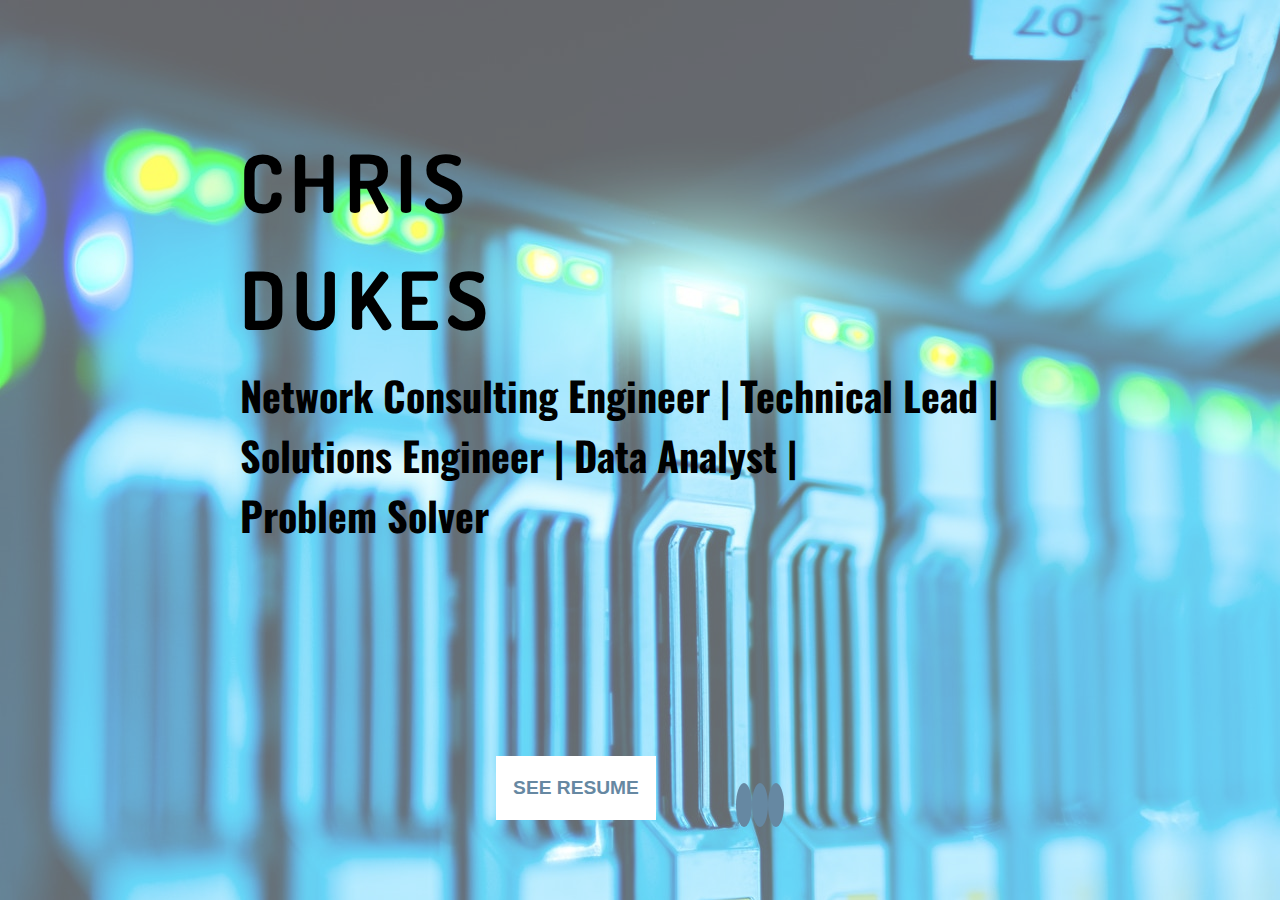
<file: index.html>
<!DOCTYPE html>
<html lang="en">

<head>
        <link rel="shortcut icon" type="image/png" href="/favicon.png"/>
    <meta charset="UTF-8">
    <meta name="viewport" content="width=device-width, initial-scale=1.0">
    <meta http-equiv="X-UA-Compatible" content="ie=edge">
    <meta name="description" content="Network Consulting Engineer">

    <title>Charles Dukes - Network Consulting Engineer - Home</title>
    <link href="https://fonts.googleapis.com/css?family=Roboto:400,900" rel="stylesheet">
    <link rel="stylesheet" href="https://use.fontawesome.com/releases/v5.7.2/css/all.css"
        integrity="sha384-fnmOCqbTlWIlj8LyTjo7mOUStjsKC4pOpQbqyi7RrhN7udi9RwhKkMHpvLbHG9Sr" crossorigin="anonymous">
    <link
        href="https://fonts.googleapis.com/css?family=Dosis:800|Oswald:700"
        rel="stylesheet">
    <link rel="stylesheet" href="./styles/styles.css">
</head>

<body>

    <main id="main">

        <div id="first">

        </div>
        <div class="page-content" id="second">

            <div class="page-title">
                <h1 class="my-name">CHRIS</h1>
                <h1 class="my-name">DUKES</h1>
                <h2 class="my-info">
                    <span>Network Consulting Engineer | </span>
                    <span>Technical Lead | </span> 
                    <span>Solutions Engineer | </span> 
                    <span>Data Analyst | </span>
                    <span>Problem Solver</span></h2>
            </div>
            <div class="page-footer">
 
                <a href="resume.html" class="button">SEE RESUME</a>
                <div class="social-media">
                    <a href="https://www.linkedin.com/in/dukes-chris/" target="_blank"><i class="fab fa-linkedin-in"
                            id="linked-in"></i></a>
                    <a href="https://twitter.com/rocky4640" target="_blank"><i class="fab fa-twitter"
                            id="twitter"></i></a>
                    <a href="mailto:chris@dukesnet.com" target="_blank"><i class="fas fa-at" id="email"></i></a>
                </div>
            </div>
        </div>


    </main>

</body>

</html>
</file>
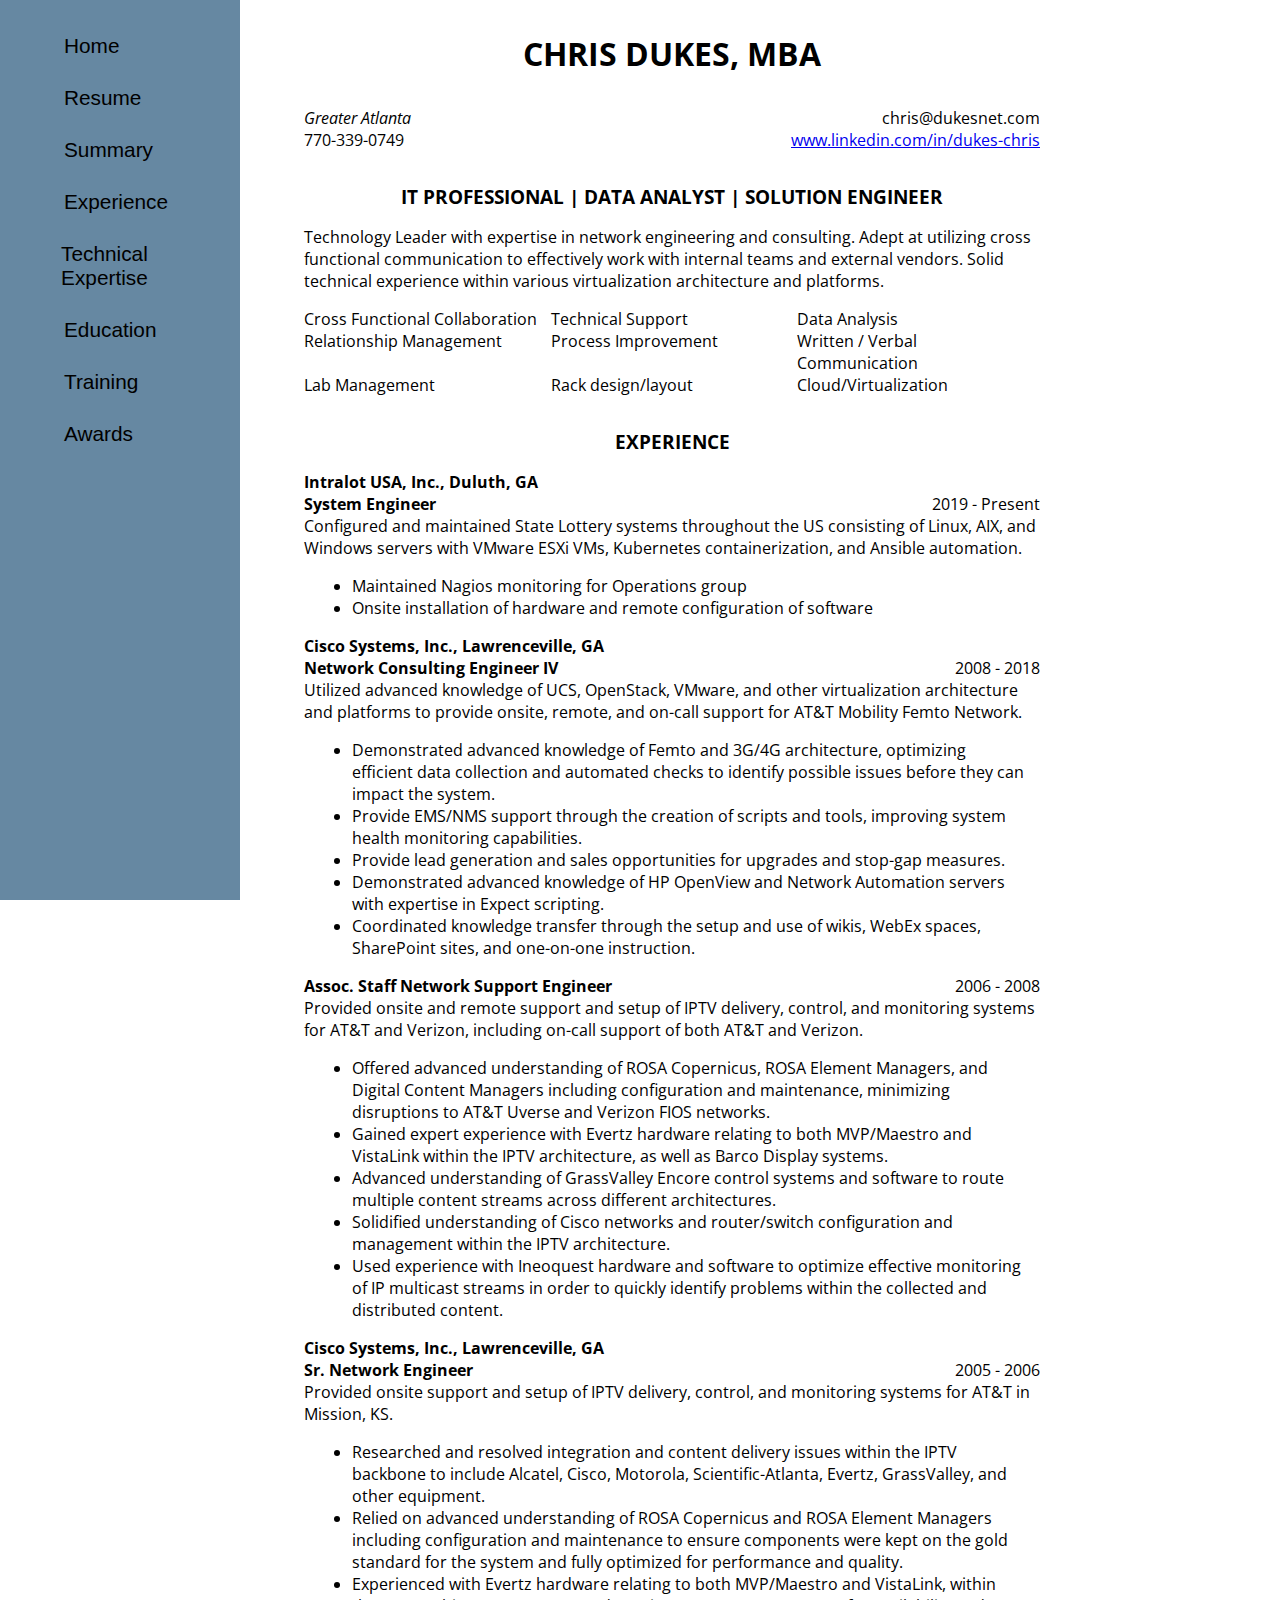
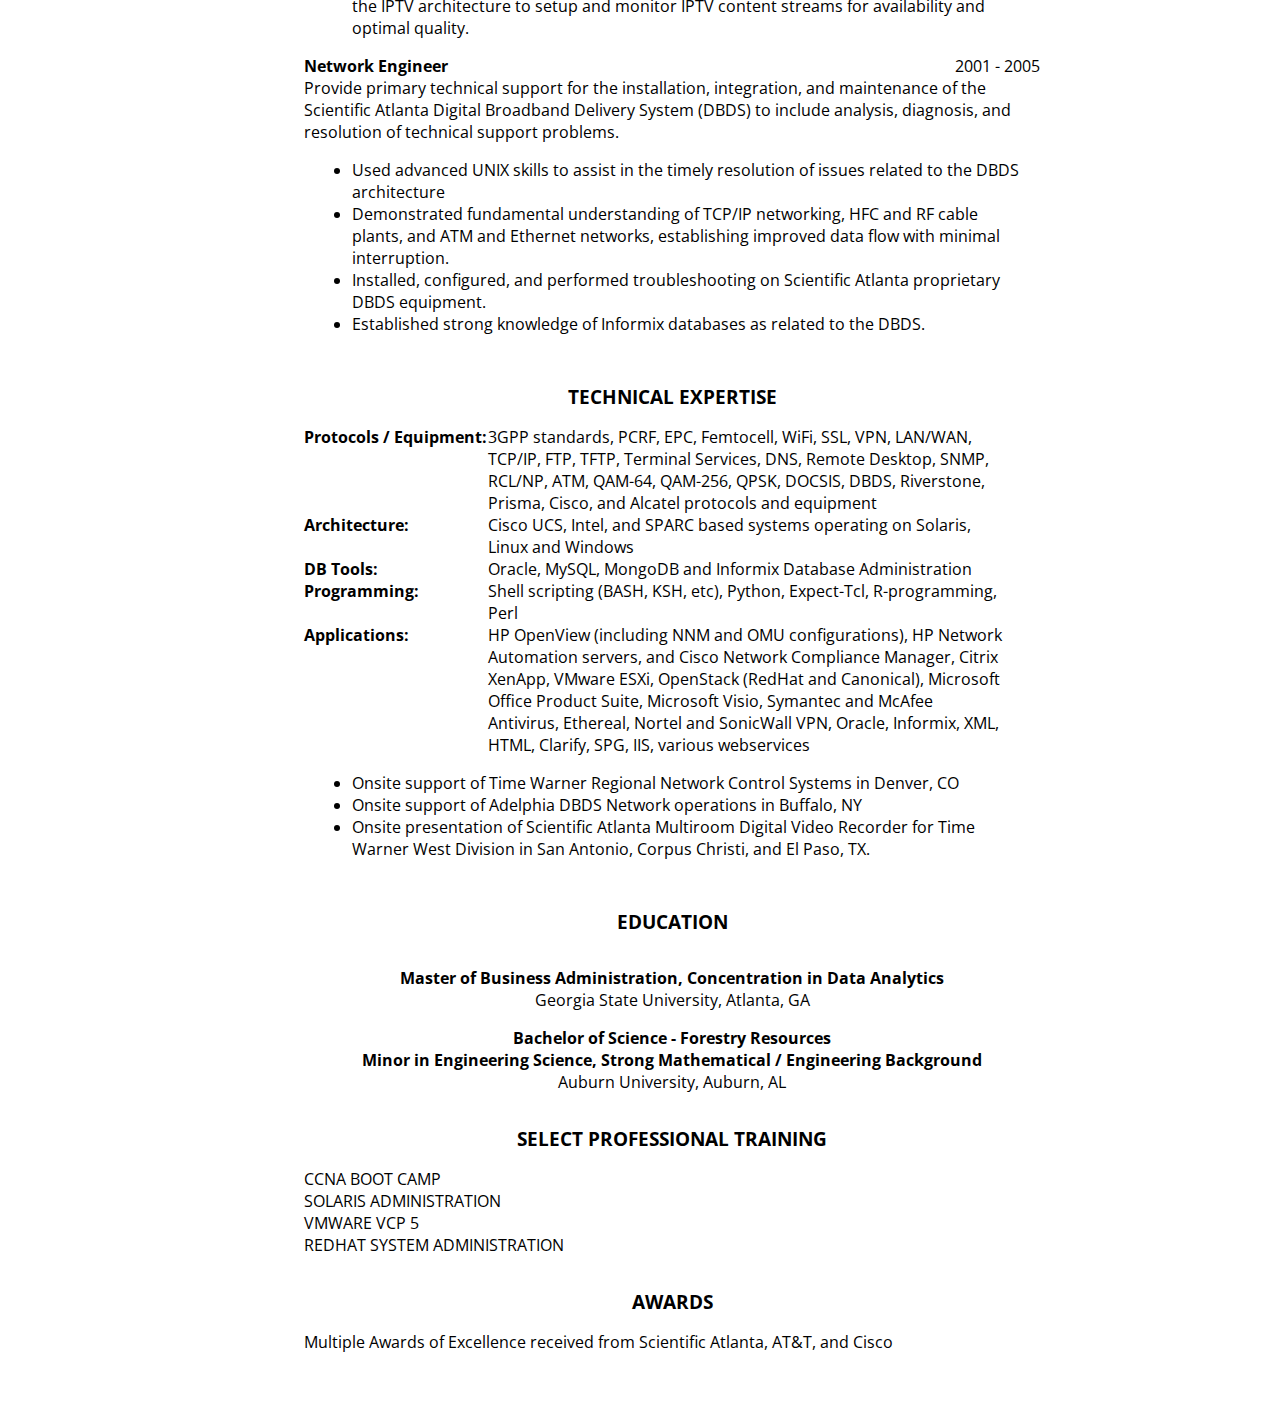
<file: resume.html>
<!DOCTYPE html>
<html lang="en">

<head>
        <link rel="shortcut icon" type="image/png" href="/favicon.png"/>
    <meta charset="UTF-8">
    <meta name="viewport" content="width=device-width, initial-scale=1.0">
    <meta http-equiv="X-UA-Compatible" content="ie=edge">
    <meta name="description" content="Technology Leader with expertise in network engineering and consulting.">
    
    <link href="https://fonts.googleapis.com/css?family=Open+Sans" rel="stylesheet">
    <link rel="stylesheet" href="https://use.fontawesome.com/releases/v5.7.2/css/all.css"
        integrity="sha384-fnmOCqbTlWIlj8LyTjo7mOUStjsKC4pOpQbqyi7RrhN7udi9RwhKkMHpvLbHG9Sr" crossorigin="anonymous">
    <link rel="stylesheet" href="./styles/styles.css">
    <title>Charles Dukes - Network Consulting Engineer - Home</title>
</head>

<body id="top">
    <main id="main-content">

        <div class="side-nav" id="side-nav">

            <ul>
                <li class="home">
                    <a href="index.html" class="nav-link">
                        <i class="fas fa-home"></i>
                        <span class="nav-text">Home</span></a>
                </li>
                <li>
                    <a href="#top" class="nav-link">
                        <i class="fas fa-file"></i>
                        <span class="nav-text">Resume</span>
                    </a></li>
                <li>
                    <a href="#summary" class="nav-link">
                        <i class="fas fa-address-card"></i>
                        <span class="nav-text">Summary</span>

                    </a>
                </li>

                <li>
                    <a href="#experience" class="nav-link">
                        <i class="fas fa-briefcase"></i>
                        <span class="nav-text">Experience</span>
                    </a></li>
                <li><a href="#technical" class="nav-link"><i class="fas fa-desktop"></i>
                        <span class="nav-text">Technical Expertise</span>

                    </a></li>
                <li><a href="#education" class="nav-link">
                        <i class="fas fa-graduation-cap"></i>
                        <span class="nav-text">Education</span>
                    </a></li>
                <li>
                    <a href="#training" class="nav-link">
                        <i class="fas fa-chalkboard"></i>
                        <span class="nav-text">Training</span>

                    </a>
                </li>
                <li><a href="#awards" class="nav-link">
                        <i class="fas fa-award"></i>
                        <span class="nav-text">Awards</span>
                    </a>
                </li>
            </ul>
        </div>
        <div id="resume-wrapper">

        <article id="resume">
            <header class="resume-header">
                <h1>CHRIS DUKES, MBA</h1>
            </header>
            <section class="contact-info" id="contact">
                <div class="left">
                    <address>Greater Atlanta</address>
                    <div>770-339-0749</div>
                </div>
                <div class="right">
                    <div>chris@dukesnet.com</div>
                    <a href="https://www.linkedin.com/in/dukes-chris">www.linkedin.com/in/dukes-chris</a>
                </div>

            </section>
            <section class="summary" id="summary">
                <header>
                    <h2 class="section-header">IT PROFESSIONAL | DATA ANALYST | SOLUTION ENGINEER</h2>
                </header>
                <p>Technology Leader with expertise in network engineering and consulting. Adept at utilizing cross
                    functional communication to effectively work with internal teams and external vendors. Solid
                    technical experience within various virtualization architecture and platforms. </p>
                <div class="skills">
                    <div class="skill">Cross Functional Collaboration</div>
                    <div class="skill">Technical Support</div>
                    <div class="skill">Data Analysis</div>
                    <div class="skill">Relationship Management</div>
                    <div class="skill">Process Improvement</div>
                    <div class="skill">Written / Verbal Communication</div>
                    <div class="skill">Lab Management</div>
                    <div class="skill">Rack design/layout</div>
                    <div class="skill">Cloud/Virtualization</div>
                </div>
            </section>
            <section class="experience" id="experience">
                <header>
                    <h2 class="section-header">EXPERIENCE</h2>
                </header>
                <div class="employer">
                    <div class="employer-name">Intralot USA, Inc., Duluth, GA</div>
                    <div class="position">
                        <div class="title">
                            System Engineer 
                        </div>
                        <div class="dates">2019 - Present</div>
                        <div class="summary">
                            Configured and maintained State Lottery systems throughout the US consisting of Linux, AIX, and Windows servers with VMware ESXi VMs, Kubernetes containerization, and Ansible automation.
                        </div>
                        <div class="duties">
                            <ul>
                                <li>
                                    Maintained Nagios monitoring for Operations group
                                </li>
                                <li>
                                    Onsite installation of hardware and remote configuration of software
                                </li>
                            </ul>
                        </div>
                    </div>
                </div>
                <div class="employer">
                    <div class="employer-name">
                        Cisco Systems, Inc., Lawrenceville, GA
                    </div>
                    <div class="position">
                        <div class="title">
                            Network Consulting Engineer IV
                        </div>
                        <div class="dates">
                            2008 - 2018
                        </div>
                        <div class="summary">
                            Utilized advanced knowledge of UCS, OpenStack, VMware, and other virtualization architecture
                            and platforms to provide onsite, remote, and on-call support for AT&T Mobility Femto
                            Network.
                        </div>
                        <div class="duties">
                            <ul>
                                <li>
                                    Demonstrated advanced knowledge of Femto and 3G/4G architecture, optimizing
                                    efficient data collection and
                                    automated checks to identify possible issues before they can impact the system.
                                </li>
                                <li>
                                    Provide EMS/NMS support through the creation of scripts and tools, improving system
                                    health monitoring
                                    capabilities.
                                </li>
                                <li>
                                    Provide lead generation and sales opportunities for upgrades and stop-gap measures.
                                </li>
                                <li>
                                    Demonstrated advanced knowledge of HP OpenView and Network Automation servers with
                                    expertise in Expect
                                    scripting.
                                </li>
                                <li>
                                    Coordinated knowledge transfer through the setup and use of wikis, WebEx spaces,
                                    SharePoint sites, and
                                    one-on-one instruction.
                                </li>
                            </ul>

                        </div>

                    </div>
                    <div class="position">
                        <div class="title">
                            Assoc. Staff Network Support Engineer
                        </div>
                        <div class="dates">
                            2006 - 2008
                        </div>
                        <div class="summary">
                            Provided onsite and remote support and setup of IPTV delivery, control, and monitoring
                            systems for AT&T and Verizon, including on-call support of both AT&T and Verizon.
                        </div>
                        <div class="duties">
                            <ul>
                                <li>Offered advanced understanding of ROSA Copernicus, ROSA Element Managers, and
                                    Digital Content Managers including configuration and maintenance, minimizing
                                    disruptions to AT&T Uverse and Verizon FIOS networks.
                                </li>
                                <li>Gained expert experience with Evertz hardware relating to both MVP/Maestro and
                                    VistaLink within the IPTV architecture, as well as Barco Display systems.
                                </li>
                                <li>Advanced understanding of GrassValley Encore control systems and software to route
                                    multiple content streams across different architectures.
                                </li>
                                <li>Solidified understanding of Cisco networks and router/switch configuration and
                                    management within the IPTV architecture.
                                </li>
                                <li>Used experience with Ineoquest hardware and software to optimize effective
                                    monitoring of IP multicast streams in order to quickly identify problems within the
                                    collected and distributed content.
                                </li>
                            </ul>

                        </div>

                    </div>


                </div>
                <div class="employer">
                    <div class="employer-name">
                        Cisco Systems, Inc., Lawrenceville, GA
                    </div>
                    <div class="position">
                        <div class="title">
                            Sr. Network Engineer
                        </div>
                        <div class="dates">
                            2005 - 2006
                        </div>
                        <div class="summary">
                            Provided onsite support and setup of IPTV delivery, control, and monitoring systems for AT&T
                            in Mission, KS.
                        </div>
                        <div class="duties">
                            <ul>
                                <li>Researched and resolved integration and content delivery issues within the IPTV
                                    backbone to include Alcatel, Cisco, Motorola, Scientific-Atlanta, Evertz,
                                    GrassValley, and other equipment.
                                </li>
                                <li>Relied on advanced understanding of ROSA Copernicus and ROSA Element Managers
                                    including configuration and maintenance to ensure components were kept on the gold
                                    standard for the system and fully optimized for performance and quality.
                                </li>
                                <li>Experienced with Evertz hardware relating to both MVP/Maestro and VistaLink, within
                                    the IPTV architecture to setup and monitor IPTV content streams for availability and
                                    optimal quality.
                                </li>

                            </ul>

                        </div>

                    </div>
                    <div class="position">
                        <div class="title">
                            Network Engineer
                        </div>
                        <div class="dates">
                            2001 - 2005
                        </div>
                        <div class="summary">
                            Provide primary technical support for the installation, integration, and maintenance of the
                            Scientific Atlanta Digital Broadband Delivery System (DBDS) to include analysis, diagnosis,
                            and resolution of technical support problems.
                        </div>
                        <div class="duties">
                            <ul>
                                <li>Used advanced UNIX skills to assist in the timely resolution of issues related to
                                    the DBDS architecture
                                </li>
                                <li>Demonstrated fundamental understanding of TCP/IP networking, HFC and RF cable
                                    plants, and ATM and Ethernet networks, establishing improved data flow with minimal
                                    interruption.
                                </li>
                                <li>Installed, configured, and performed troubleshooting on Scientific Atlanta
                                    proprietary DBDS equipment.
                                </li>
                                <li>Established strong knowledge of Informix databases as related to the DBDS.
                                </li>

                            </ul>

                        </div>

                    </div>
                </div>
            </section>
            <section class="technical" id="technical">
                <header>
                    <h2 class="section-header">TECHNICAL EXPERTISE</h2>
                </header>
                <div class="technical-content">
                    <div class="label">Protocols / Equipment: </div>
                    <div class="description">3GPP standards, PCRF, EPC, Femtocell, WiFi, SSL, VPN, LAN/WAN, TCP/IP, FTP, TFTP, Terminal Services, DNS, Remote Desktop, SNMP, RCL/NP, ATM, QAM-64, QAM-256, QPSK, DOCSIS, DBDS, Riverstone, Prisma, Cisco, and Alcatel protocols and equipment</div>
                    <div class="label">Architecture:</div>
                    <div class="description">Cisco UCS, Intel, and SPARC based systems operating on Solaris, Linux and
                        Windows</div>
                    <div class="label">DB Tools:</div>
                    <div class="description">Oracle, MySQL, MongoDB and Informix Database Administration</div>
                    <div class="label">Programming:</div>
                    <div class="description">Shell scripting (BASH, KSH, etc), Python, Expect-Tcl, R-programming, Perl
                    </div>
                    <div class="label">Applications:</div>
                    <div class="description">HP OpenView (including NNM and OMU configurations), HP Network Automation
                        servers, and Cisco Network Compliance Manager, Citrix XenApp, VMware ESXi, OpenStack (RedHat and
                        Canonical), Microsoft Office Product Suite, Microsoft Visio, Symantec and McAfee Antivirus,
                        Ethereal, Nortel and SonicWall VPN, Oracle, Informix, XML, HTML, Clarify, SPG, IIS, various
                        webservices</div>

                </div>

                <ul>

                    <li>Onsite support of Time Warner Regional Network Control Systems in Denver, CO</li>
                    <li>Onsite support of Adelphia DBDS Network operations in Buffalo, NY</li>
                    <li>Onsite presentation of Scientific Atlanta Multiroom Digital Video Recorder for Time Warner West
                        Division in San Antonio, Corpus Christi, and El Paso, TX.</li>
                </ul>
            </section>
            <section class="education" id="education">
                <header>
                    <h2 class="section-header">
                        EDUCATION
                    </h2>
                </header>
                <div class="school">
                    <div class="degree">
                        Master of Business Administration, Concentration in Data Analytics
                    </div>
                    <div class="school-name">
                        Georgia State University, Atlanta, GA
                    </div>
                </div>
                <div class="school">
                    <div class="degree">
                        Bachelor of Science - Forestry Resources</div>
                    <div class="degree">
                        Minor in Engineering Science, Strong Mathematical / Engineering Background
                    </div>

                    <div class="school-name">
                        Auburn University, Auburn, AL
                    </div>
                </div>
            </section>
            <section class="training" id="training">
                <header>
                    <h2 class="section-header">SELECT PROFESSIONAL TRAINING</h2>
                </header>
                <p>CCNA BOOT CAMP</p>
                <p>SOLARIS ADMINISTRATION</p>
                <p>VMWARE VCP 5</p>
                <p>REDHAT SYSTEM ADMINISTRATION </p>
            </section>
            <section class="awards" id="awards">
                <header>
                    <h2  class="section-header">AWARDS</h2>
                </header>
                <p>Multiple Awards of Excellence received from Scientific Atlanta, AT&amp;T, and Cisco</p>
            </section>
        </article>
            
    </div>
    </main>
</body>

</html>
</file>
<file: styles/styles.css>
:root {
    --name-font: 'Dosis', sans-serif;
    --title-font: 'Oswald', sans-serif;
    --primary-color: #6688A2;
    --side-nav-text-color: black;


  }
  
* {
    box-sizing: border-box;
    margin: 0;
    padding: 0;
}

body {

    font-family: 'Lucida Sans', 'Lucida Sans Regular', 'Lucida Grande', 'Lucida Sans Unicode', Geneva, Verdana, sans-serif;
    font-size: 10px;
}



#main{
    position:relative;
    }

    div#first{
    background-image: url(../images/servers.jpeg);
    opacity:0.6;
    width:100vw;
    height:100vh;
    }

    div#second{
    width:100%;
    height:100%;
    position:absolute;
    top: 0;
    left:0;
    }

    .page-content {
        color: black;
        display: flex;
        justify-content: stretch;
        align-items: center;
        flex-flow: column nowrap;
    }

    .page-title {
        flex-basis: 75%;
        display: flex;
        flex-flow: column wrap;
        justify-content: center;
    }

    .my-name {
        
        font-family: var(--name-font);
        font-weight: bold;
        font-size: 5rem;
        letter-spacing: .4rem;
        margin-bottom: 1rem;
    }
    
    .my-info {
        font-family: var(--title-font); 
        font-weight: bold;
        font-size: 2.5rem;
        max-width: 800px;
    }
    .my-info span {
        white-space: nowrap;
    }

    .page-footer {
        flex-basis: 25%;
        align-items: flex-end;
    }

    .page-footer {
        display: flex;
        padding-bottom: 5rem;
    }

    a.button {
        text-decoration: none;
        display: block;
        background-color: white;
        height: 4rem;
        width: 10rem;
        font-weight: bold;
        font-size: 1.2rem;
        line-height: 4rem;
        text-align: center;
        margin-right: 5rem;
        color: var(--primary-color);
    }

    a.button:hover {
        transform: Scale(1.1);
    }
    a.button:visited {
        color: var(--primary-color);
    }
    .social-media {
        
        font-size: 1.6rem;
        color: white;
    }

    .social-media i {
  
        border-radius: 50%;
        background-color: var(--primary-color);
        padding: .5rem;
    }
    .social-media i:hover {
        background-color: white;
        color: var(--primary-color);
    }
    .social-media a {
        color: white;
    }
 
    .social-media a:visited {
        color: white;
    }

/* Resume */

#resume {
    margin: 0 auto;
    font-family: 'Open Sans', sans-serif;
    font-size: 1rem;
    max-width: 800px;   
}
#resume section {
    padding: 1rem 2rem;
}

.resume-header, .section-header {
    padding-bottom: 1rem;
    text-align:center;
    font-weight: bold;
}
.section-header {
    font-size: 1.2rem;
}
#resume ul {
    margin-left: 2rem;
    padding: 1rem;
}
.resume-header {
    text-align: center;
    
}
.contact-info {
    display: flex;
    align-content: space-between;
}
.left {
    flex-basis: 50%;
}
.right {
    flex-basis: 50%;
    text-align: right;
}

.skills {
    padding-top: 1rem;
    display: flex;
    flex-flow: row wrap;
    justify-content: space-between;
}
.skill {
    flex-basis: 33%;
}
.employer-name {
    font-weight: bold;
    font-weight: 1.2rem;
}
.position {
    display: flex;
    flex-flow: row wrap;
}
.title {
    flex-basis: 50%;
    font-weight: bold;
}
.dates {
    flex: 50%;
    text-align: right;
}
.summary, .duties {
    flex: 100%;
}
.school {
    text-align: center;
    padding-top: 1rem;
}
.degree {
    font-weight: bold;
}
.technical-content {
    display: flex;
    flex-flow: row wrap;
}
.technical-content .label {
    flex-basis: 25%;
}
.technical-content .description {
    flex-basis: 70%;
}

.label {
    font-weight: bold;
}

/* SideNav */
#main-content {
    position: relative;
}
#side-nav {
    background-color: var(--primary-color);
    font-size: 1rem;
    height: 100%; /* Full-height: remove this if you want "auto" height */
    width: 15rem; /* Set the width of the sidebar */
    position: fixed; /* Fixed Sidebar (stay in place on scroll) */
    z-index: 1; /* Stay on top */
    top: 0; /* Stay at the top */
    left: 0;
    overflow-x: hidden; /* Disable horizontal scroll */
    padding-top: 20px;
}
#side-nav li {
    padding: .5rem;
}
#side-nav a {
    text-decoration: none;
    padding: 6px 8px 6px 16px;
    text-decoration: none;
    font-size: 1.3rem;
    color: var(--side-nav-text-color);
    display: flex;
    flex-flow: row nowrap;
}
#side-nav a:hover {
    color: white;
}
#side-nav .nav-link i {
    width: 2rem;
   
}
#side-nav .nav-text {
    padding-left: .5rem;
}
#resume-wrapper {
    position: absolute;
    top: 0;
    left: 15rem;
    padding: 2rem;
}
#resume {

    margin: 0 auto;
    
}
@media print {
#side-nav {
    display: none;

}
#resume-wrapper {
    left: 0;
    padding: 1rem;
}
.skill {
    flex-basis: 50%;
}
 }

    @media only screen and (max-width: 900px) {

        .page-title h1 {
            font-size: 4.2rem;
        }
        .page-title h2 {
            font-size: 2rem;
        }
        #side-nav {
            width: 4.5rem;
        }
        #side-nav .nav-text {
            display: none;
        }
        #resume-wrapper {
            left: 4.5rem;
            padding: 1rem;
        }
        .skill {
            flex-basis: 50%;
        }
      }
      @media only screen and (max-width: 700px) {
        .page-content {
            align-items: flex-start;
            padding-left: 2rem;
        }

        h2.my-info {
            font-size: 1.5rem;
        }
        #side-nav {
            display: none;
        }
        .page-content {
            margin-left: 2rem;
        }
        .page-footer {     
            flex-direction: column;
            align-items: center;
            justify-content: space-around;
        }
   
        a.button {
            
            margin: 0;
        }
        .social-media {
            margin-top: 2rem;
        }
        #resume-wrapper {
            position: relative;
            top: 0;
            left: 0;
        }
        .technical-content .label {
            flex-basis: 100%;
        }
        .technical-content .description {
            flex-basis: 100%;
        }
      }
      @media only screen and (max-width: 400px) {

        h1.my-name {
            font-size: 2.5rem;
        }
        h2.my-info {
            font-size: 1.4rem;
            display: flex;
            flex-direction: column;
        }
        .my-info span {
            word-wrap: break-word;
        }
        .skill {
            flex-basis: 100%;
        }
        #resume-wrapper {
            padding: 1rem .5rem;
        }
        #resume {
            font-size: .8rem;
        }
        .section-header {
            font-size: 1rem;
        }


      }
</file>
